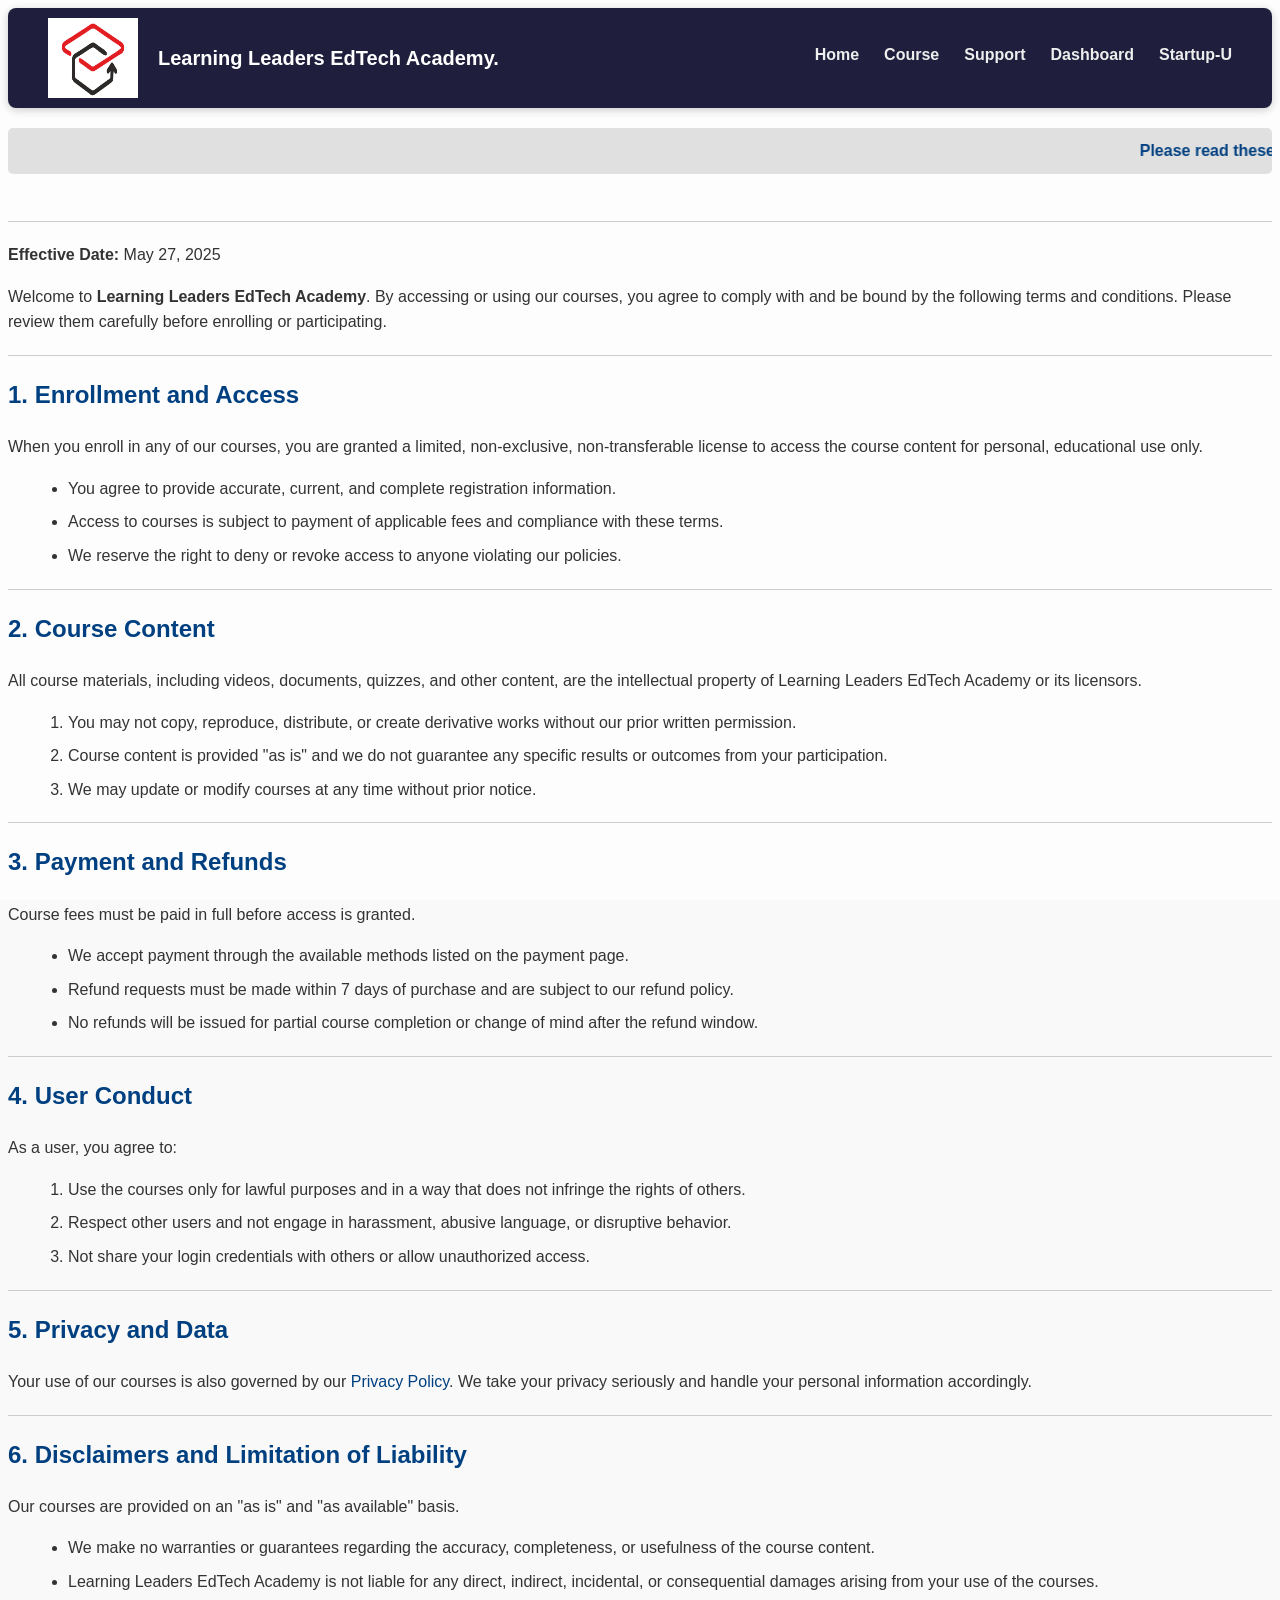
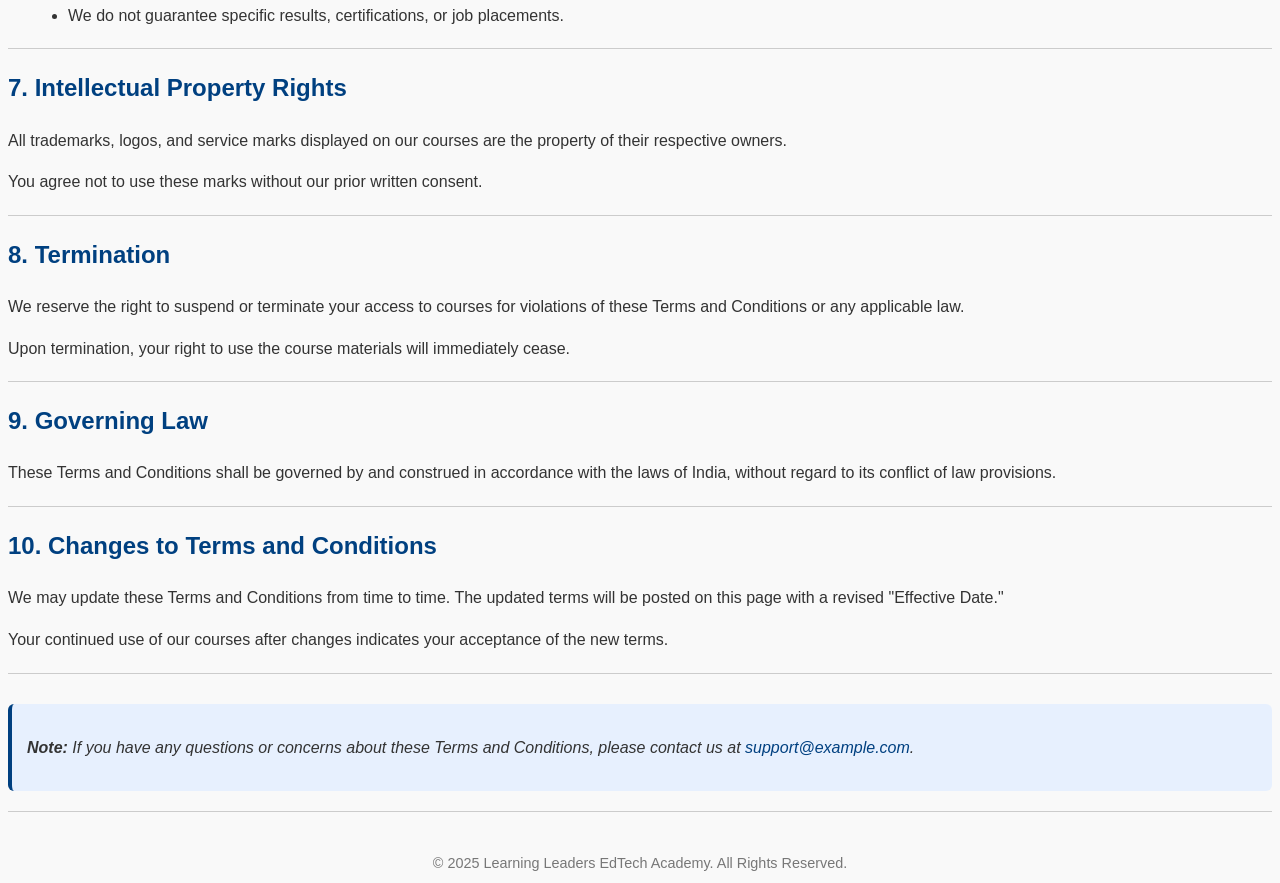
<file: terms.html>
<!DOCTYPE html>
<html lang="en">
<head>
  <meta charset="UTF-8" />
  <meta name="viewport" content="width=device-width, initial-scale=1" />
  <title>Terms and Conditions - Learning Leaders EdTech Academy</title>
  <link rel="shortcut icon" href="./resources/logo.png" type="image/x-icon">
  <style>
    body {
      font-family: 'Segoe UI', Tahoma, Geneva, Verdana, sans-serif;
      line-height: 1.6;
      
      background: #f9f9f9;
      color: #333;
      background-image: url(https://img.freepik.com/free-vector/geometric-science-education-background-vector-gradient-blue-digital-remix_53876-125993.jpg);
    }
    header {
      background: #004080;
      color: white;
      padding: 15px;
      text-align: center;
      margin-bottom: 20px;
      border-radius: 8px;
    }
    marquee {
      background: #e0e0e0;
      padding: 10px;
      color: #004080;
      font-weight: bold;
      border-radius: 5px;
      margin-bottom: 20px;
    }
    h1, h2 {
      color: #004080;
    }
    hr {
      border: 0;
      height: 1px;
      background: #ccc;
      margin: 20px 0;
    }
    ul, ol {
      margin-left: 20px;
      margin-bottom: 15px;
    }
    ul li, ol li {
      margin-bottom: 8px;
    }
    .important-note {
      background: #e7f0fe;
      padding: 15px;
      border-left: 4px solid #004080;
      margin-top: 30px;
      border-radius: 6px;
      font-style: italic;
    }
    footer {
      margin-top: 40px;
      text-align: center;
      font-size: 0.9em;
      color: #777;
    }
    a {
      color: #004080;
      text-decoration: none;
    }
    a:hover {
      text-decoration: underline;
    }
     body::before {
      content: "";
      position: fixed;
      top: 0; left: 0; right: 0; bottom: 0;
      background: rgba(255, 255, 255, 0.70);
      pointer-events: none;
      z-index: 0;
    }
    body > * {
      position: relative;
      z-index: 1;
    }
    header {
  background-color: #1f1f3d; /* Same as footer */
  box-shadow: 0 2px 8px rgba(0, 0, 0, 0.2);
  padding: 10px 40px;
  color: #fff;
}

.navbar {
  display: flex;
  align-items: center;
  justify-content: space-between;
  flex-wrap: wrap;
}

.logo {
  display: flex;
  align-items: center;
}

.logo a {
  color: #ffffff;
  text-decoration: none;
  font-weight: 700;
  font-size: 1.25rem;
}

.nav-links {
  list-style: none;
  display: flex;
  gap: 25px;
}

.nav-links li a {
  text-decoration: none;
  color: #eee;
  font-weight: 600;
  transition: color 0.3s ease;
}

.nav-links li a:hover {
  color: #4879ff;
}
  </style>
</head>
<body>

<header>
        <nav class="navbar">
            <div class="logo">
                <img src="./resources/logo.png" alt="" height="80px" width="90px" style="padding-right: 20px;">
                <a href="#">
                    Learning Leaders EdTech Academy.
                </a>
            </div>
             <ul class="nav-links">
                <li><a href="index.html">Home</a></li>
                <li><a href="courses.html">Course</a></li>
                <li><a href="support.html">Support</a></li>
                <li><a href="Dashborad.html">Dashboard</a></li>
                <li><a href="Startup-u.html">Startup-U</a></li>
            </ul>
        </nav>
    </header>

<marquee behavior="scroll" direction="left" scrollamount="8" onmouseover="this.stop()" onmouseout="this.start()">
  Please read these Terms and Conditions carefully before enrolling in our courses.
</marquee>

<hr />

<p><strong>Effective Date:</strong> May 27, 2025</p>

<p>Welcome to <strong>Learning Leaders EdTech Academy</strong>. By accessing or using our courses, you agree to comply with and be bound by the following terms and conditions. Please review them carefully before enrolling or participating.</p>

<hr />

<h2>1. Enrollment and Access</h2>
<p>When you enroll in any of our courses, you are granted a limited, non-exclusive, non-transferable license to access the course content for personal, educational use only.</p>
<ul>
  <li>You agree to provide accurate, current, and complete registration information.</li>
  <li>Access to courses is subject to payment of applicable fees and compliance with these terms.</li>
  <li>We reserve the right to deny or revoke access to anyone violating our policies.</li>
</ul>

<hr />

<h2>2. Course Content</h2>
<p>All course materials, including videos, documents, quizzes, and other content, are the intellectual property of Learning Leaders EdTech Academy or its licensors.</p>
<ol>
  <li>You may not copy, reproduce, distribute, or create derivative works without our prior written permission.</li>
  <li>Course content is provided "as is" and we do not guarantee any specific results or outcomes from your participation.</li>
  <li>We may update or modify courses at any time without prior notice.</li>
</ol>

<hr />

<h2>3. Payment and Refunds</h2>
<p>Course fees must be paid in full before access is granted.</p>
<ul>
  <li>We accept payment through the available methods listed on the payment page.</li>
  <li>Refund requests must be made within 7 days of purchase and are subject to our refund policy.</li>
  <li>No refunds will be issued for partial course completion or change of mind after the refund window.</li>
</ul>

<hr />

<h2>4. User Conduct</h2>
<p>As a user, you agree to:</p>
<ol>
  <li>Use the courses only for lawful purposes and in a way that does not infringe the rights of others.</li>
  <li>Respect other users and not engage in harassment, abusive language, or disruptive behavior.</li>
  <li>Not share your login credentials with others or allow unauthorized access.</li>
</ol>

<hr />

<h2>5. Privacy and Data</h2>
<p>Your use of our courses is also governed by our <a href="privacy.html">Privacy Policy</a>. We take your privacy seriously and handle your personal information accordingly.</p>

<hr />

<h2>6. Disclaimers and Limitation of Liability</h2>
<p>Our courses are provided on an "as is" and "as available" basis.</p>
<ul>
  <li>We make no warranties or guarantees regarding the accuracy, completeness, or usefulness of the course content.</li>
  <li>Learning Leaders EdTech Academy is not liable for any direct, indirect, incidental, or consequential damages arising from your use of the courses.</li>
  <li>We do not guarantee specific results, certifications, or job placements.</li>
</ul>

<hr />

<h2>7. Intellectual Property Rights</h2>
<p>All trademarks, logos, and service marks displayed on our courses are the property of their respective owners.</p>
<p>You agree not to use these marks without our prior written consent.</p>

<hr />

<h2>8. Termination</h2>
<p>We reserve the right to suspend or terminate your access to courses for violations of these Terms and Conditions or any applicable law.</p>
<p>Upon termination, your right to use the course materials will immediately cease.</p>

<hr />

<h2>9. Governing Law</h2>
<p>These Terms and Conditions shall be governed by and construed in accordance with the laws of India, without regard to its conflict of law provisions.</p>

<hr />

<h2>10. Changes to Terms and Conditions</h2>
<p>We may update these Terms and Conditions from time to time. The updated terms will be posted on this page with a revised "Effective Date."</p>
<p>Your continued use of our courses after changes indicates your acceptance of the new terms.</p>

<hr />

<div class="important-note">
  <p><strong>Note:</strong> If you have any questions or concerns about these Terms and Conditions, please contact us at <a href="mailto:support@example.com">support@example.com</a>.</p>
</div>

<hr />

<footer>
  &copy; 2025 Learning Leaders EdTech Academy. All Rights Reserved.
</footer>

</body>
</html>
</file>
